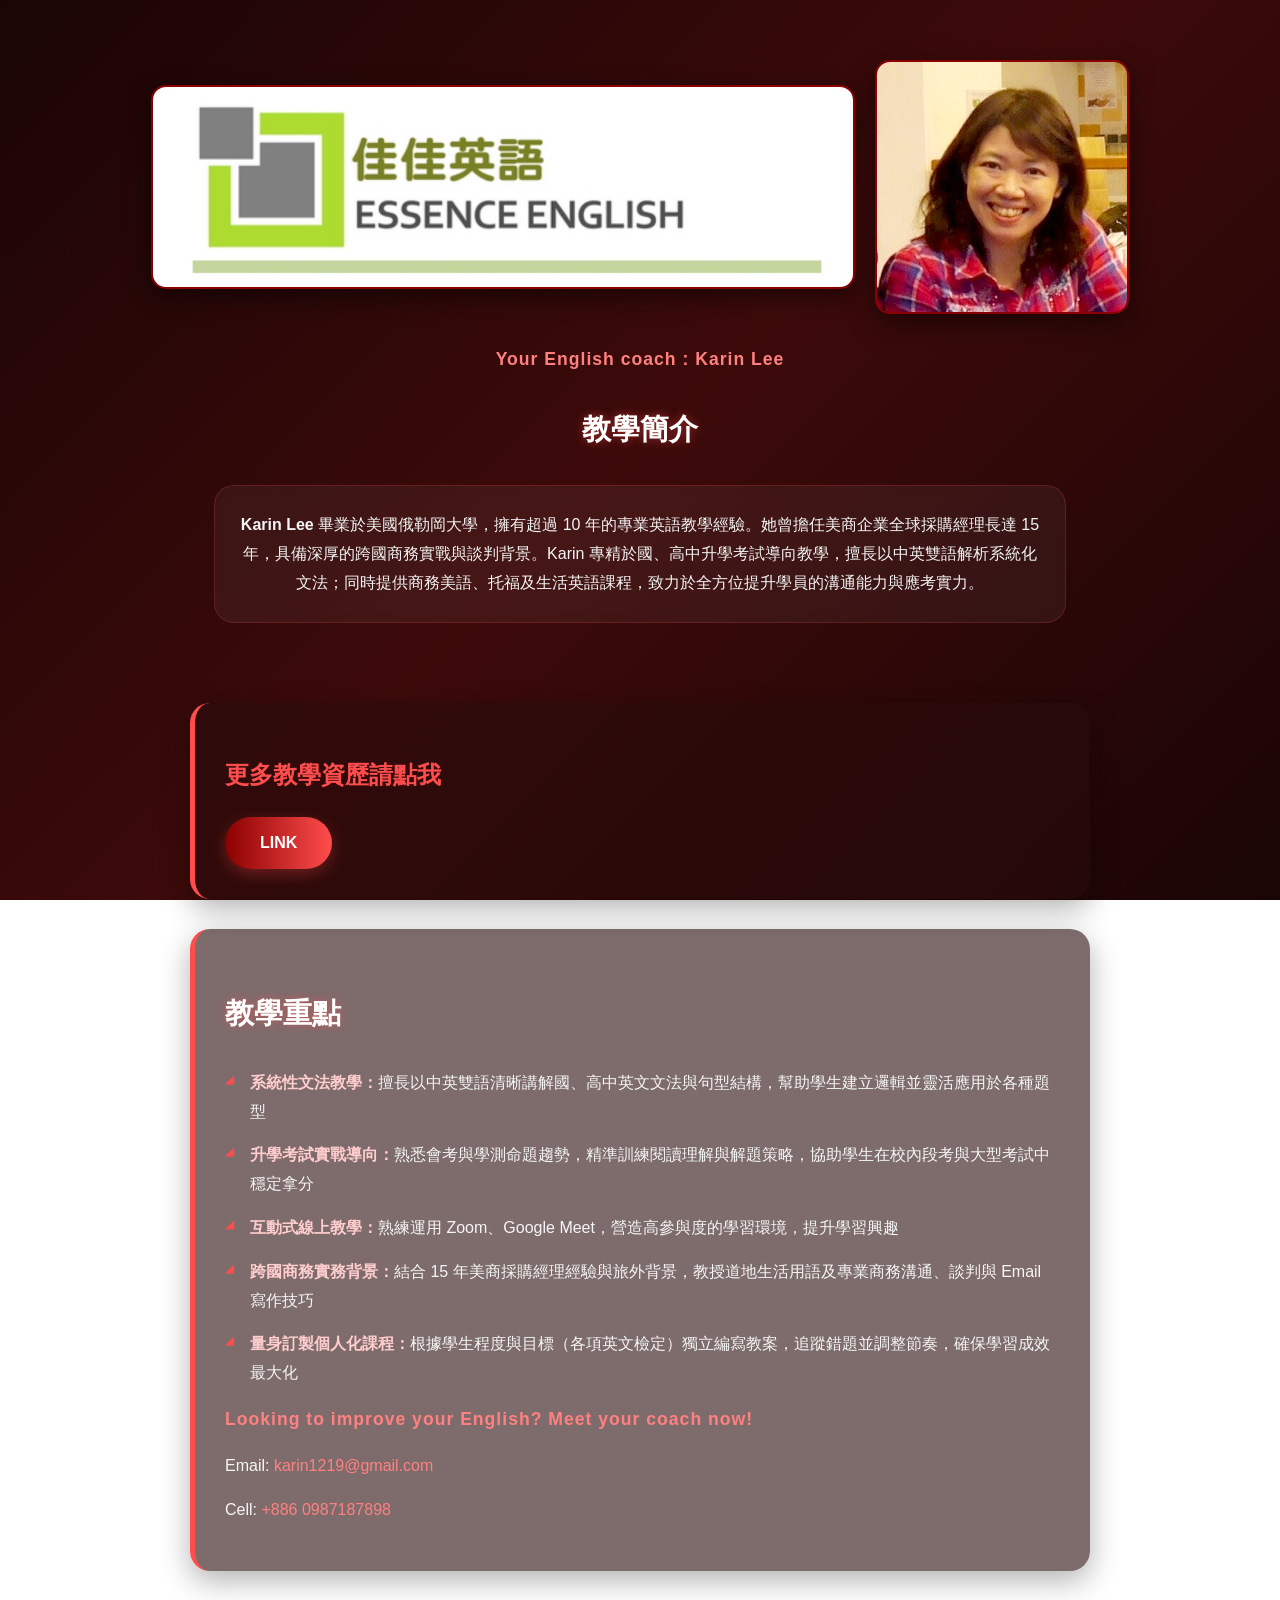
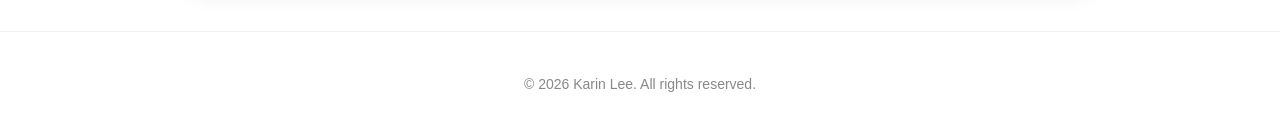
<file: index.html>
<!DOCTYPE html>
<html lang="zh-Hant">
<head>
    <meta name="description" content="Karin Lee 擁有10年教學經驗，專精國高中升學英文、系統文法解析及商務談判英語。">
    <meta charset="UTF-8">
    <meta name="google-site-verification" content="Vjfe5-NjXs8wZg3CXvMjSQTYfFkwBSbHiO3l8fP1428" />
    <title>佳佳英文教學網</title>
    <link rel="stylesheet" href="style.css">
</head>
<body>
    <header>
        <div class="header-images">
            <img src="bininiuivygcftuxtycxujrt.jpeg" style="width: 700px; height: 200px; object-fit: cover;" alt="Karin 教學照片1">
            <img src="Karin.jpeg" alt="Karin 教學照片2">
        </div>
        <h5>Your English coach : Karin Lee</h5>
        <h3>教學簡介</h3>
        <p>
            <strong>Karin Lee</strong> 畢業於美國俄勒岡大學，擁有超過 10 年的專業英語教學經驗。她曾擔任美商企業全球採購經理長達 15 年，具備深厚的跨國商務實戰與談判背景。Karin 專精於國、高中升學考試導向教學，擅長以中英雙語解析系統化文法；同時提供商務美語、托福及生活英語課程，致力於全方位提升學員的溝通能力與應考實力。
        </p>
    </header>

    <main>
        <section>
            <h2>更多教學資歷請點我</h2>
            <a href="link_1.html" target="_blank" class="my-link">LINK</a>
        </section>

        <section>
            <h3>教學重點</h3>
            <ul>
                <li><strong>系統性文法教學：</strong>擅長以中英雙語清晰講解國、高中英文文法與句型結構，幫助學生建立邏輯並靈活應用於各種題型</li>
                <li><strong>升學考試實戰導向：</strong>熟悉會考與學測命題趨勢，精準訓練閱讀理解與解題策略，協助學生在校內段考與大型考試中穩定拿分</li>
                <li><strong>互動式線上教學：</strong>熟練運用 Zoom、Google Meet，營造高參與度的學習環境，提升學習興趣</li>
                <li><strong>跨國商務實務背景：</strong>結合 15 年美商採購經理經驗與旅外背景，教授道地生活用語及專業商務溝通、談判與 Email 寫作技巧</li>
                <li><strong>量身訂製個人化課程：</strong>根據學生程度與目標（各項英文檢定）獨立編寫教案，追蹤錯題並調整節奏，確保學習成效最大化</li>
            </ul>
            <h5>Looking to improve your English? Meet your coach now!</h5>
            <p>Email: <a href="mailto:karin1219@gmail.com">karin1219@gmail.com</a></p>
            <p>Cell: <a href="tel:+886987187898">+886 0987187898</a></p>
        </section>
    </main>

    <footer>
        &copy; 2026 Karin Lee. All rights reserved.
    </footer>
</body>
</html>
</file>
<file: style.css>
/* 全域設定 */
body {
    font-family: "Microsoft JhengHei", sans-serif;
    margin: 0;
    padding: 0;
    /* 調整為深紅褐色漸層，比純黑更有層次感 */
    background: linear-gradient(135deg, #1a0505 0%, #3d0a0a 50%, #1a0505 100%);
    background-attachment: fixed;
    color: #f5f5f5; /* 淺灰色字，閱讀較不刺眼 */
    line-height: 1.8;
}

/* Header 名片區 */
header {
    text-align: center;
    padding: 60px 20px;
}

.header-images {
    display: flex;
    justify-content: center;
    align-items: center;
    gap: 20px;
    margin-bottom: 30px;
    flex-wrap: wrap;
}

/* 圖片樣式 */
.header-images img {
    border-radius: 15px;
    border: 2px solid #8b0000; /* 暗紅色邊框 */
    box-shadow: 0 8px 25px rgba(0, 0, 0, 0.5);
    transition: transform 0.3s ease;
}

.header-images img:hover {
    transform: scale(1.02);
    border-color: #ff4d4d; /* 懸停時變亮紅 */
}

/* 文字顏色優化 */
h5 {
    color: #ff8080; /* 淡紅色 */
    font-size: 1.1rem;
    letter-spacing: 1px;
    margin: 10px 0;
}

h3 {
    font-size: 1.8rem;
    color: #ffffff;
    text-shadow: 0 0 10px rgba(255, 77, 77, 0.5);
}

/* 簡介文字區塊 */
header p {
    max-width: 800px;
    margin: 20px auto;
    background: rgba(255, 255, 255, 0.05); /* 極透明白，營造磨砂感 */
    padding: 25px;
    border-radius: 20px;
    backdrop-filter: blur(5px); /* 背景模糊效果 */
    border: 1px solid rgba(255, 77, 77, 0.2);
}

/* 主體區塊 */
main {
    max-width: 900px;
    margin: 0 auto 60px;
    padding: 0 20px;
}

section {
    background: rgba(40, 10, 10, 0.6); /* 半透明暗紅 */
    padding: 30px;
    margin-bottom: 30px;
    border-radius: 20px;
    border-left: 5px solid #ff4d4d; /* 左側紅條裝飾 */
    box-shadow: 0 10px 30px rgba(0, 0, 0, 0.3);
}

h2 {
    color: #ff4d4d;
    margin-bottom: 20px;
}

/* 連結按鈕 */
.my-link {
    display: inline-block;
    padding: 12px 35px;
    background: linear-gradient(to right, #8b0000, #ff4d4d);
    color: white;
    text-decoration: none;
    border-radius: 50px;
    font-weight: bold;
    box-shadow: 0 5px 15px rgba(255, 77, 77, 0.3);
    transition: 0.3s;
}

.my-link:hover {
    transform: translateY(-3px);
    box-shadow: 0 8px 20px rgba(255, 77, 77, 0.5);
    filter: brightness(1.2);
}

/* 列表樣式 */
ul {
    list-style: none;
    padding: 0;
}

ul li {
    margin-bottom: 15px;
    padding-left: 25px;
    position: relative;
}

ul li::before {
    content: "◢"; /* 紅色三角形小標籤 */
    position: absolute;
    left: 0;
    color: #ff4d4d;
    font-size: 12px;
}

ul li strong {
    color: #ffcdcd;
}

/* 聯絡資訊連結 */
section a {
    color: #ff8080;
    text-decoration: none;
    transition: 0.3s;
}

section a:hover {
    color: #ffffff;
    text-decoration: underline;
}

/* Footer */
footer {
    text-align: center;
    padding: 40px;
    font-size: 14px;
    color: #888;
    border-top: 1px solid rgba(255, 77, 77, 0.1);
}
</file>
